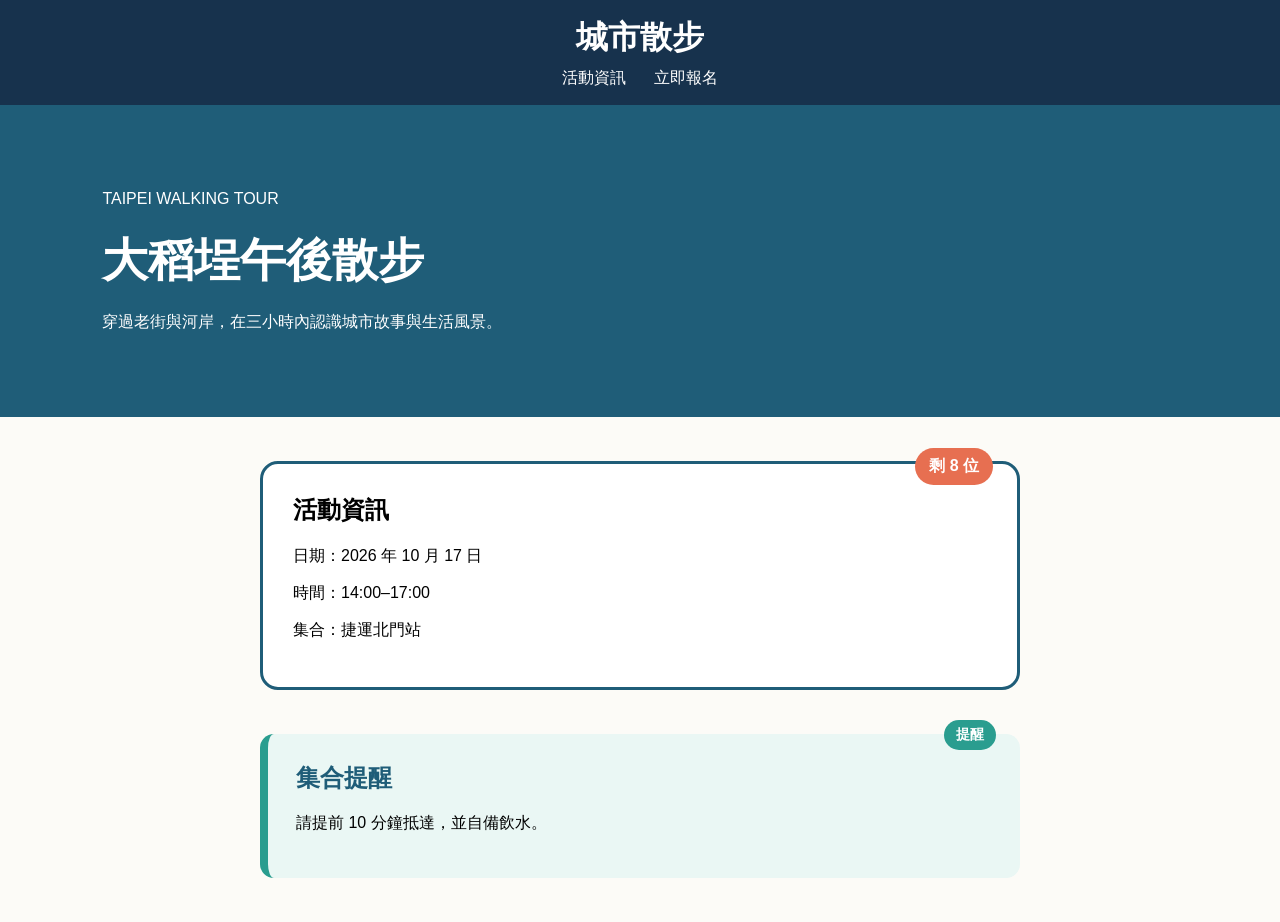
<file: index.html>
<!DOCTYPE html>
<html lang="zh-Hant">
<head>
  <meta charset="UTF-8">
  <meta name="viewport" content="width=device-width, initial-scale=1.0">
  <title>城市散步 - 活動報名</title>
  <link rel="stylesheet" href="style.css">
</head>
<body>

  <!-- STEP 1: 頁首導覽 (Sticky 定位) -->
  <header class="site-header">
    <h1>城市散步</h1>
    <nav>
      <a href="#event">活動資訊</a>
      <a href="#signup">立即報名</a>
    </nav>
  </header>

  <!-- STEP 2: 主視覺區塊 (Hero) -->
  <section class="hero">
    <p>TAIPEI WALKING TOUR</p>
    <h2>大稻埕午後散步</h2>
    <p>穿過老街與河岸，在三小時內認識城市故事與生活風景。</p>
  </section>

  <!-- STEP 3 & 4: 活動資訊卡片 (含 Badge 絕對定位) -->
  <section id="event" class="event-card with-badge">
    <span class="badge">剩 8 位</span>
    <h2>活動資訊</h2>
    <p>日期：2026 年 10 月 17 日</p>
    <p>時間：14:00–17:00</p>
    <p>集合：捷運北門站</p>
  </section>

  <!-- 挑戰題：集合提醒卡片 (.notice-card) -->
  <aside class="notice-card">
    <span class="notice-badge">提醒</span>
    <h2>集合提醒</h2>
    <p>請提前 10 分鐘抵達，並自備飲水。</p>
  </aside>
  

</body>
</html>
</file>
<file: style.css>
/* 全域設定：使用 border-box 讓尺寸計算更直覺 */
* {
  box-sizing: border-box;
}

body {
  margin: 0;
  font-family: Arial, sans-serif;
  background-color: #fcfbf7; /* 對應簡報中的柔和背景底色 */
}

/* ------------------------------------------
   STEP 1: 頁首導覽 (.site-header)
------------------------------------------ */
.site-header {
  position: sticky;
  top: 0;
  z-index: 10;
  padding: 16px 8%;
  text-align: center;
  background: #17324d;
  color: white;
}

.site-header h1 {
  margin: 0 0 8px;
}

.site-header a {
  margin: 0 12px;
  color: white;
  text-decoration: none;
}

/* ------------------------------------------
   STEP 2: 主視覺 (.hero)
------------------------------------------ */
.hero {
  min-height: 300px;
  padding: 64px 8%;
  background: #1f5d78;
  color: white;
}

.hero h2 {
  margin: 10px 0 16px;
  font-size: 46px;
}

.hero p {
  max-width: 620px;
  line-height: 1.8;
}

/* ------------------------------------------
   STEP 3 & 4: 活動資訊卡片 (.event-card & .badge)
------------------------------------------ */
.event-card {
  width: 84%;
  max-width: 760px;
  margin: 44px auto;
  padding: 30px;
  border: 3px solid #1f5d78;
  border-radius: 18px;
  background: white;
}

.event-card h2 {
  margin-top: 0;
}

/* 讓父層具備定位基準，以支援子層的 absolute */
.event-card.with-badge {
  position: relative;
}

/* 絕對定位的右上方標籤 */
.badge {
  position: absolute;
  top: -16px;
  right: 24px;
  padding: 8px 14px;
  border-radius: 999px;
  background: #e76f51;
  color: white;
  font-weight: bold;
}

/* ------------------------------------------
   挑戰題：集合提醒卡片 (.notice-card)
------------------------------------------ */
.notice-card {
  position: relative; /* 作為內部標籤的定位基準 */
  width: 84%;
  max-width: 760px;
  margin: 24px auto 44px auto; /* 上方留 24px，水平置中 */
  padding: 28px;
  border-radius: 14px;
  border-left: 8px solid #2a9d8f; /* 左側醒目綠色邊框 */
  background: #eaf7f4;           /* 淡綠色背景 */
}

.notice-card h2 {
  margin-top: 0;
  color: #1f5d78;
}

.notice-badge {
  position: absolute;
  top: -14px;
  right: 24px;
  padding: 6px 12px;
  border-radius: 999px;
  background: #2a9d8f;
  color: white;
  font-size: 14px;
  font-weight: bold;
}
</file>
